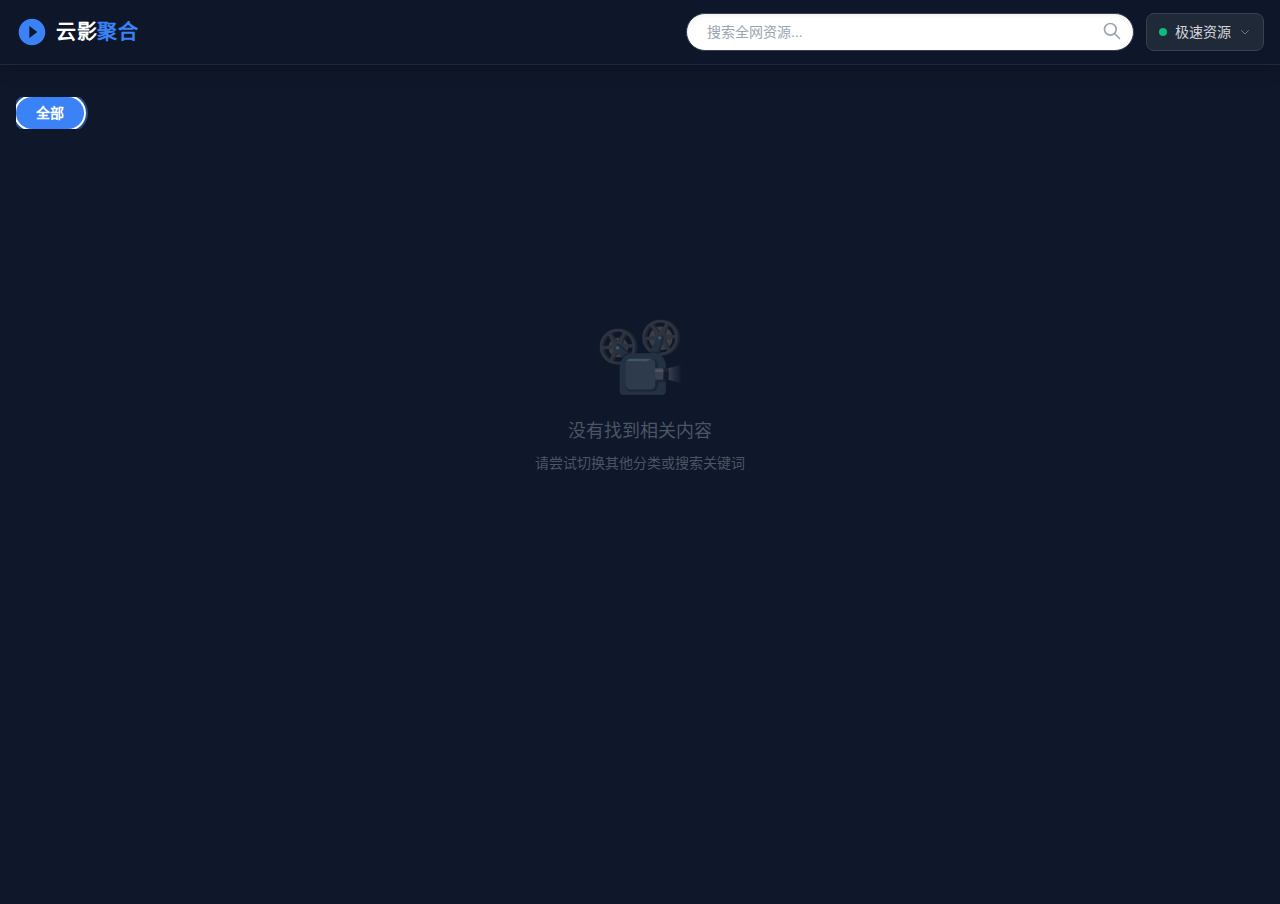
<file: index.html>
<!DOCTYPE html>
<html>
<head>
    <meta charset="UTF-8">
    <title>云影聚合</title>
    <!-- 引入 Axios -->
    <script src="js/axios.js"></script>
    <style>
        body, html { margin: 0; padding: 0; height: 100%; overflow: hidden; background: #0f172a; }
        iframe { width: 100%; height: 100%; border: none; }
    </style>
</head>
<body>
    <!-- 嵌入沙盒 UI 页面 -->
    <iframe id="sandbox-frame" src="ui.html"></iframe>

    <!-- ★★★ 引用外部 JS 文件 (修复 CSP 报错的关键) ★★★ -->
    <script src="js/bridge.js"></script>
</body>
</html>
</file>
